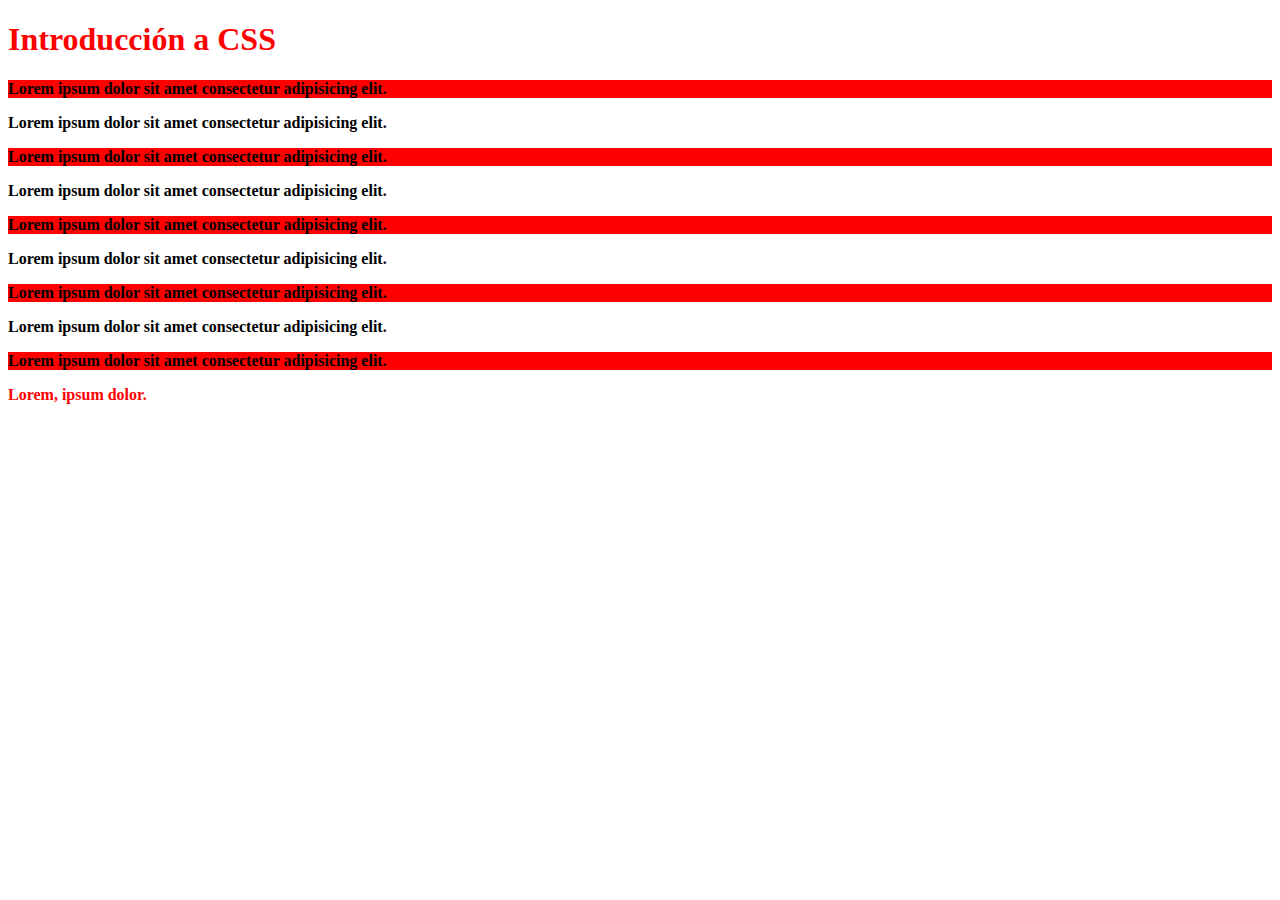
<file: index.html>
<!DOCTYPE html>
<html lang="en">
<head>
    <meta charset="UTF-8">
    <meta name="viewport" content="width=device-width, initial-scale=1.0">
    <link rel="stylesheet" href="./CSS/style.css">
    <title>Intro a CCS</title>
   
</head>
<body>
    <h1>Introducción a CSS</h1>
    <p class="parrafo-rojo">Lorem ipsum dolor sit amet consectetur adipisicing elit.</p>
    <p>Lorem ipsum dolor sit amet consectetur adipisicing elit.</p>
    <p class="parrafo-rojo">Lorem ipsum dolor sit amet consectetur adipisicing elit.</p>
    <p>Lorem ipsum dolor sit amet consectetur adipisicing elit.</p>
    <p class="parrafo-rojo">Lorem ipsum dolor sit amet consectetur adipisicing elit.</p>
    <p>Lorem ipsum dolor sit amet consectetur adipisicing elit.</p>
    <p class="parrafo-rojo">Lorem ipsum dolor sit amet consectetur adipisicing elit.</p>
    <p>Lorem ipsum dolor sit amet consectetur adipisicing elit.</p>
    <p class="parrafo-rojo">Lorem ipsum dolor sit amet consectetur adipisicing elit.</p>
    <p style="color: red;">Lorem, ipsum dolor.</p>
    
</body>
</html>
</file>
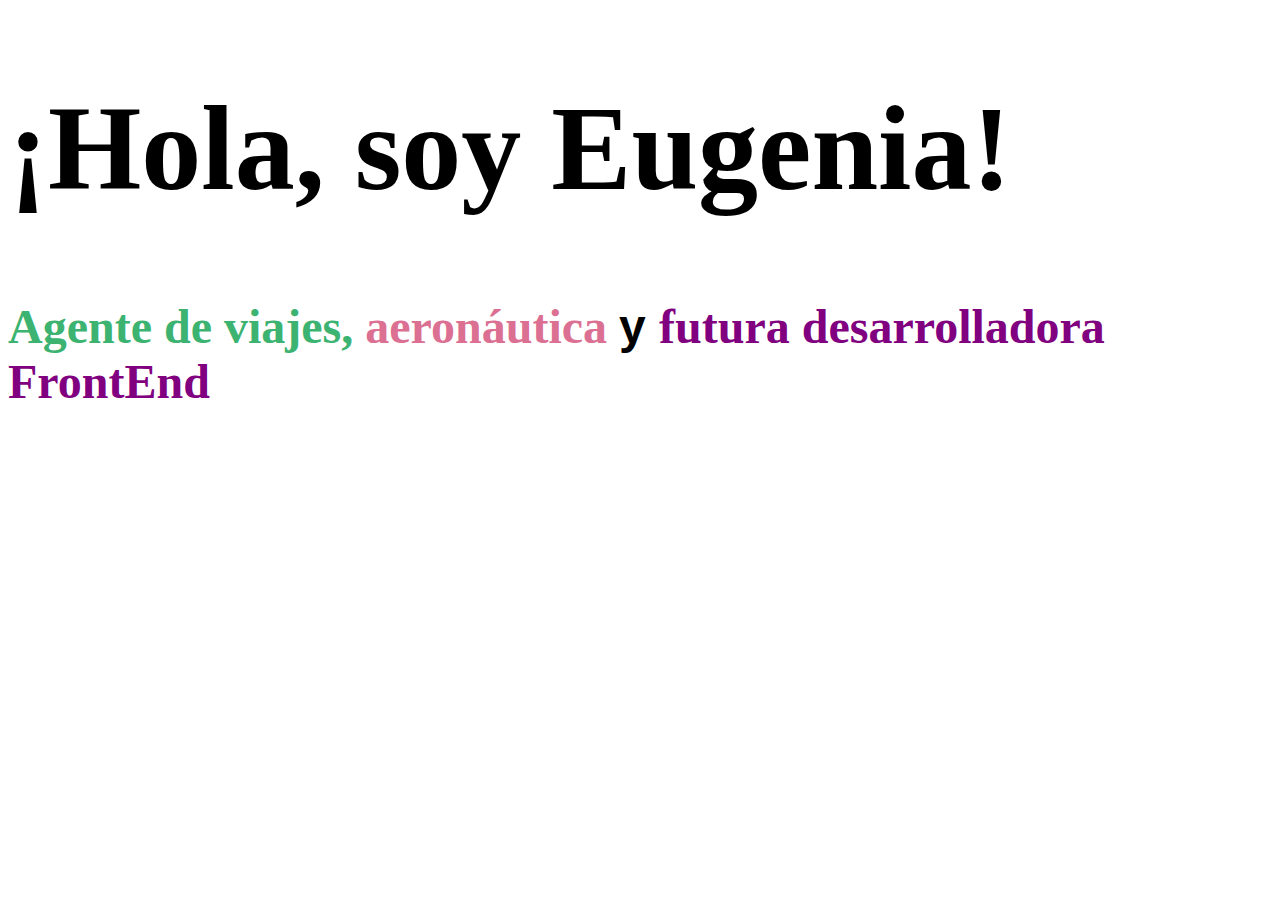
<file: Ejercicios/1-Presentacion/Index.html>
<!DOCTYPE html>
<html lang="en">
<head>
    <meta charset="UTF-8">
    <meta name="viewport" content="width=device-width, initial-scale=1.0">
    <link rel="stylesheet" href="Style.css">
    <title>Presentación</title> 
</head>
<body>
    <h1>¡Hola, soy Eugenia!</h1>
       <p> <span class="verde">Agente de viajes, </span> <span class="rosa"> aeronáutica </span>y <span class="violet"> futura desarrolladora FrontEnd</span> </p>
</body>
</html>
</file>
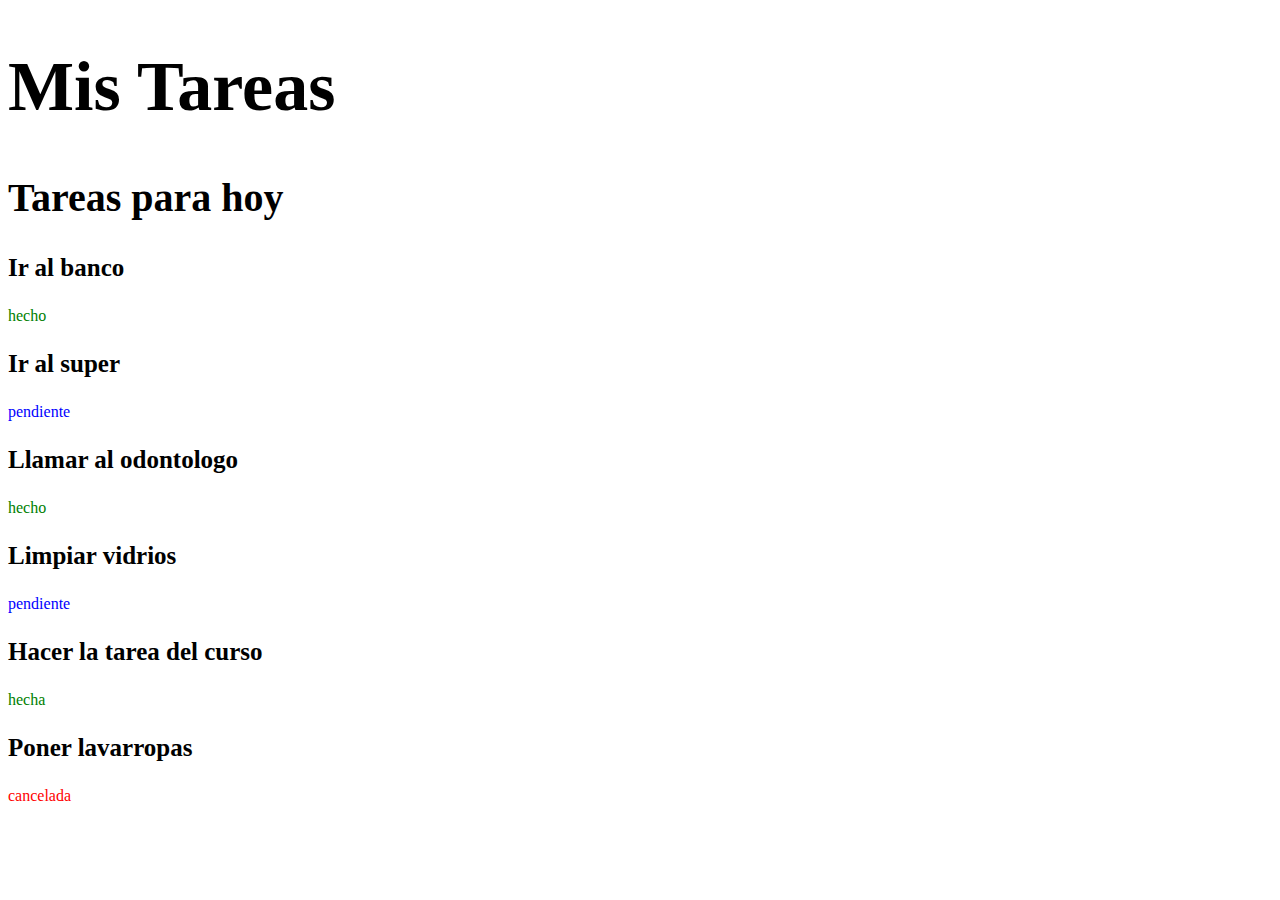
<file: Ejercicios/10-Tareas/index.html>
<!DOCTYPE html>
<html lang="en">
<head>
    <meta charset="UTF-8">
    <meta name="viewport" content="width=device-width, initial-scale=1.0">
    <link rel="stylesheet" href="style.css">
    <title>Tareas</title>
</head>
<body>
    <h1>Mis Tareas</h1>
        <h2>Tareas para hoy</h2>

            <h3>Ir al banco</h3>
            <span class="hecho">hecho</span>

            <h3>Ir al super</h3>
            <span class="pend">pendiente</span>

            <h3>Llamar al odontologo</h3>
            <span class="hecho">hecho</span>

            <h3>Limpiar vidrios</h3>
            <span class="pend">pendiente</span>

            <h3>Hacer la tarea del curso</h3>
            <span class="hecho">hecha</span>

            <h3>Poner lavarropas</h3>
            <span class="cancel">cancelada</span>
</body>
</html>
</file>
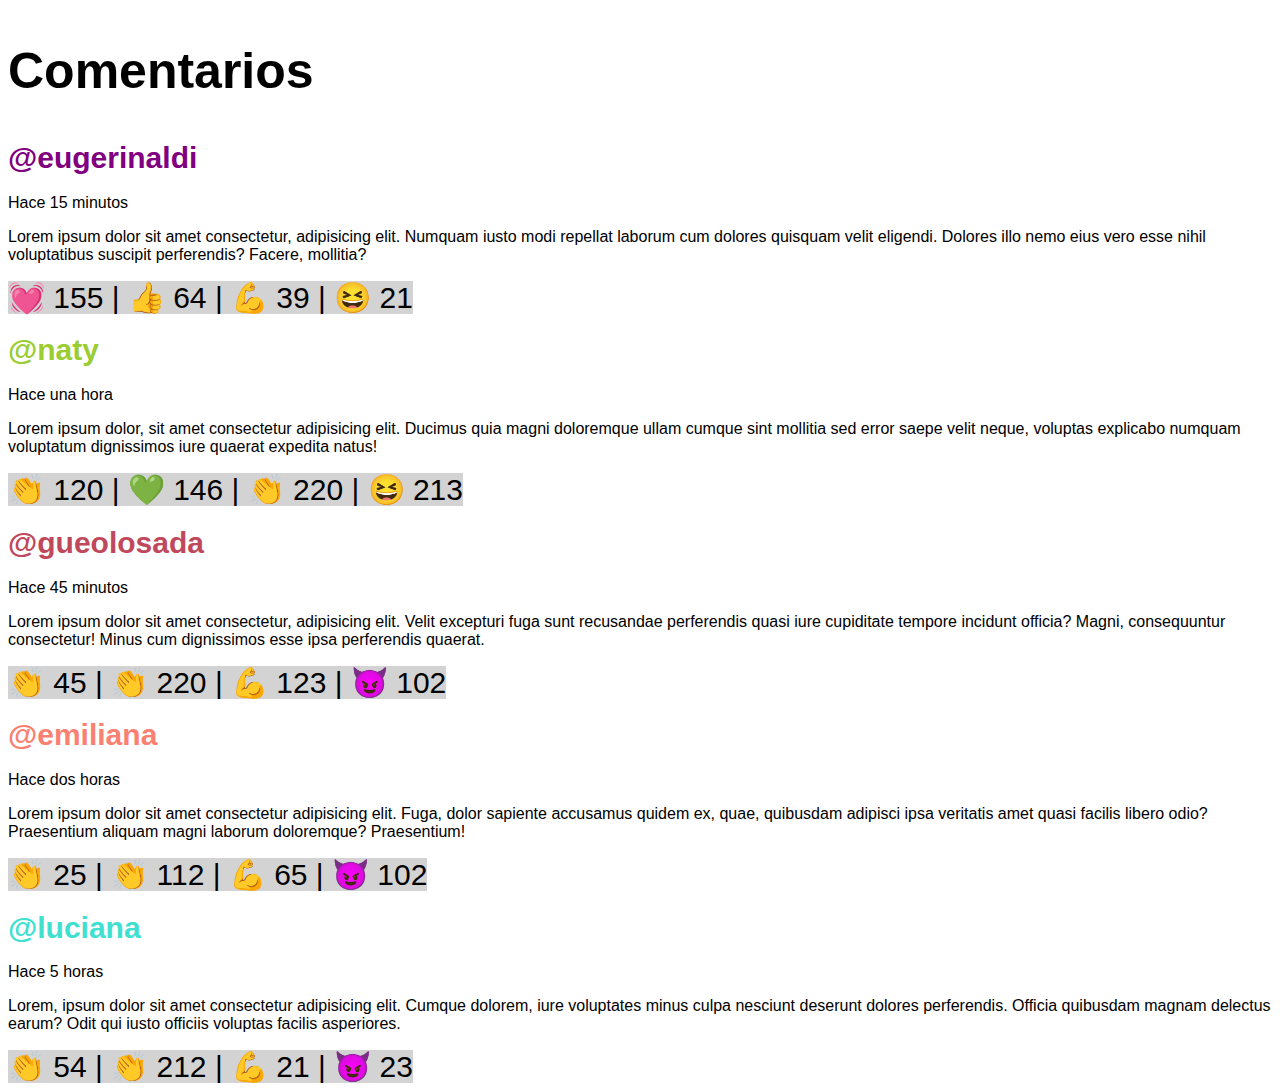
<file: Ejercicios/11-Reacciones/index.html>
<!DOCTYPE html>
<html lang="en">
<head>
    <meta charset="UTF-8">
    <meta name="viewport" content="width=device-width, initial-scale=1.0">
    <link rel="stylesheet" href="style.css">
    <title>Reacciones</title>
</head>
<body>
    <h2>Comentarios</h2>
        <h3> <a href="#" class="violeta">@eugerinaldi</a></h3>

        <p>Hace 15 minutos</p>
        <p>Lorem ipsum dolor sit amet consectetur, adipisicing elit. Numquam iusto modi repellat laborum cum dolores quisquam velit eligendi. Dolores illo nemo eius vero esse nihil voluptatibus suscipit perferendis? Facere, mollitia?</p>

        <span> &#128147 155  | &#128077 64  | &#128170 39 | &#128518 21</span>

        <h3><a href="#" class="azul">@naty</a> </h3>
        <p>Hace una hora</p>
        <p>Lorem ipsum dolor, sit amet consectetur adipisicing elit. Ducimus quia magni doloremque ullam cumque sint mollitia sed error saepe velit neque, voluptas explicabo numquam voluptatum dignissimos iure quaerat expedita natus!</p>
        <span>&#128079 120 | &#128154 146 | &#128079 220 | &#128518 213 </span>

        <h3><a href="#"class="rosa">@gueolosada</a></h3>
        <p>Hace 45 minutos</p>
        <p>Lorem ipsum dolor sit amet consectetur, adipisicing elit. Velit excepturi fuga sunt recusandae perferendis quasi iure cupiditate tempore incidunt officia? Magni, consequuntur consectetur! Minus cum dignissimos esse ipsa perferendis quaerat.</p>
        
        <span>&#128079 45 | &#128079 220 | &#128170 123 | &#128520 102 </span>

        <h3><a href="#"class="acqua">@emiliana</a></h3>
        <p>Hace dos horas</p>
        <p>Lorem ipsum dolor sit amet consectetur adipisicing elit. Fuga, dolor sapiente accusamus quidem ex, quae, quibusdam adipisci ipsa veritatis amet quasi facilis libero odio? Praesentium aliquam magni laborum doloremque? Praesentium!</p>
        
        <span>&#128079 25 | &#128079 112 | &#128170 65 | &#128520 102 </span>

        <h3><a href="#"class="liight">@luciana</a></h3>
        <p>Hace 5 horas</p>
        <p>Lorem, ipsum dolor sit amet consectetur adipisicing elit. Cumque dolorem, iure voluptates minus culpa nesciunt deserunt dolores perferendis. Officia quibusdam magnam delectus earum? Odit qui iusto officiis voluptas facilis asperiores.</p>

        <span> &#128079 54 | &#128079 212 | &#128170 21 | &#128520 23 </span>



</body>
</html>
</file>
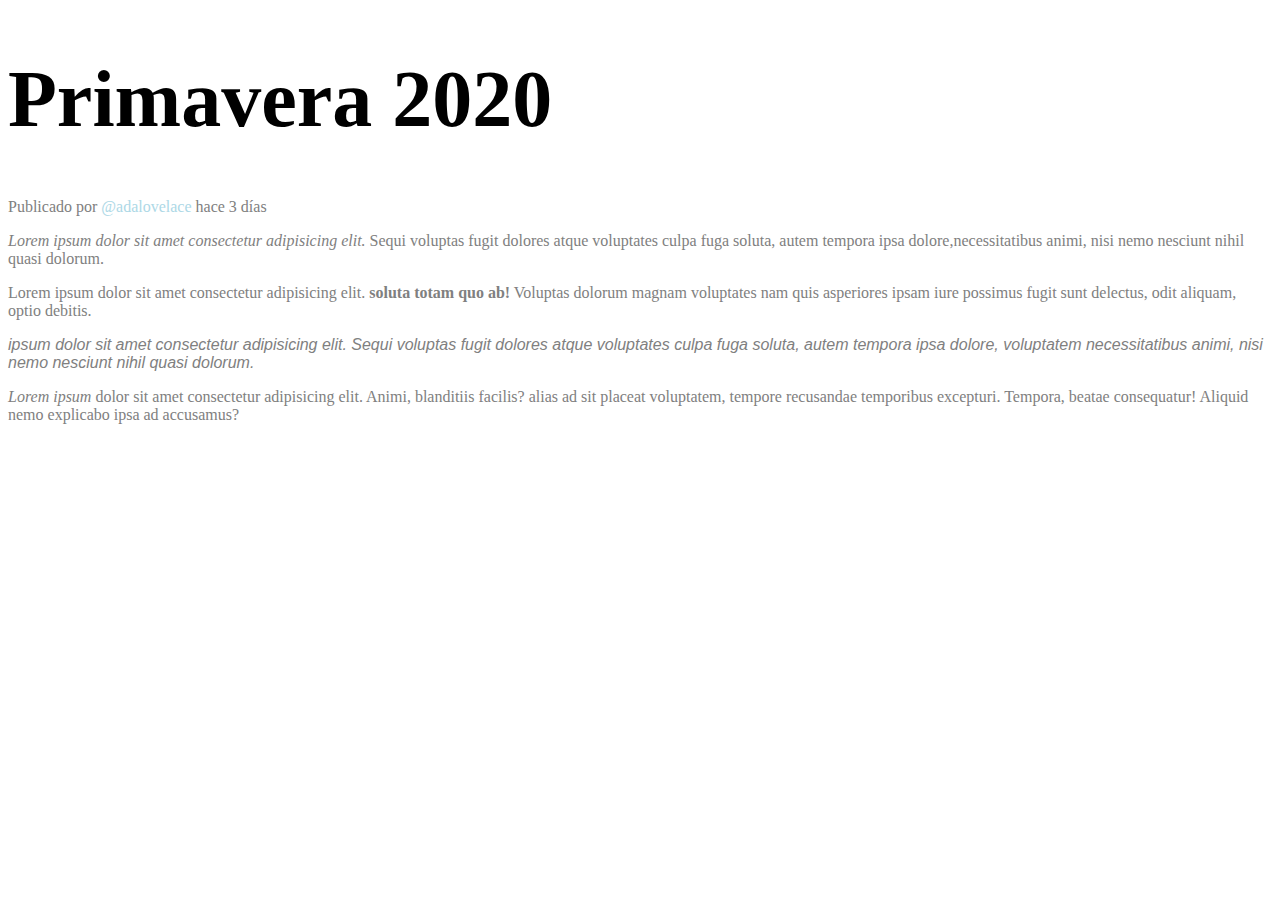
<file: Ejercicios/3-Articulo/index.html>
<!DOCTYPE html>
<html lang="en">
<head>
    <meta charset="UTF-8">
    <meta name="viewport" content="width=device-width, initial-scale=1.0">
    <link rel="stylesheet" href="style.css">
    <title>Artículo</title>
</head>
<body>
    <header>
        <h1>Primavera 2020</h1>
    </header>

    <p>Publicado por <a href="#"> @adalovelace</a> hace 3 días </p>

    <p> <em> Lorem ipsum dolor sit amet consectetur adipisicing elit.</em> Sequi voluptas fugit dolores atque voluptates culpa fuga soluta, autem tempora ipsa dolore,necessitatibus animi, nisi nemo nesciunt nihil quasi dolorum.</p>

    <p>Lorem ipsum dolor sit amet consectetur adipisicing elit. <strong> soluta totam quo ab!</strong> Voluptas dolorum magnam voluptates nam quis asperiores ipsam iure possimus fugit sunt delectus, odit aliquam, optio debitis.</p>

    <p class="diferente"> 
        <em> ipsum dolor sit amet consectetur adipisicing elit. Sequi voluptas fugit dolores atque voluptates culpa fuga soluta, autem tempora ipsa dolore, voluptatem necessitatibus animi, nisi nemo nesciunt nihil quasi dolorum.</em>
    </p>

   <p><em> Lorem ipsum </em> dolor sit amet consectetur adipisicing elit. Animi, blanditiis facilis? <bold> alias ad</bold> sit placeat voluptatem, tempore recusandae temporibus excepturi. Tempora, beatae consequatur! Aliquid nemo explicabo ipsa ad accusamus?</p>

</body>
</html>
</file>
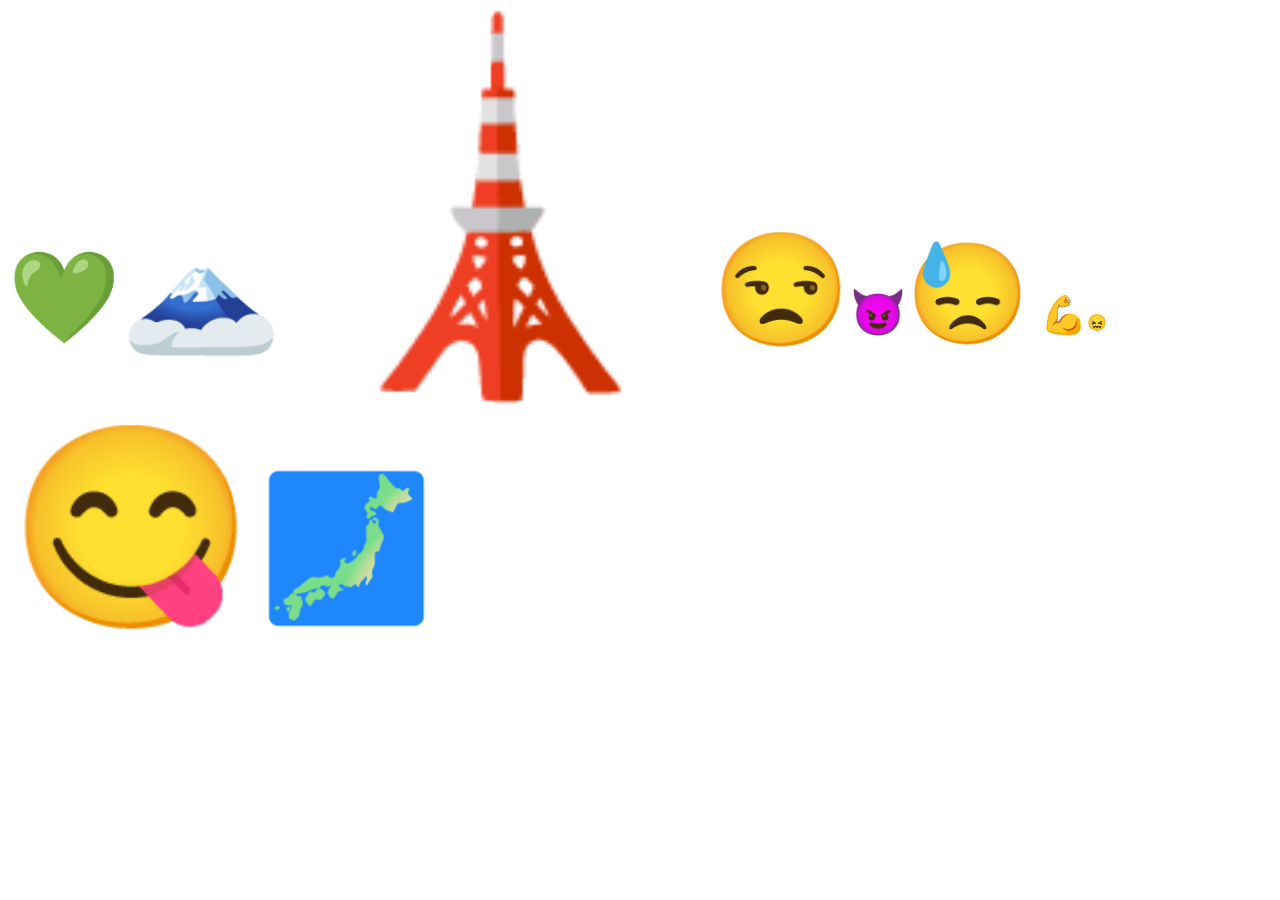
<file: Ejercicios/4-paisaje/index.html>
<!DOCTYPE html>
<html lang="en">
<head>
    <meta charset="UTF-8">
    <meta name="viewport" content="width=device-width, initial-scale=1.0">
    <link rel="stylesheet" href="style.css">
    <title>Paisaje</title>
</head>
<body>
    <span class="uno">&#128154</span><span class="dos">&#128507</span><span class="tres">&#128508</span><span class="tresbiss">&#128530</span><span class="cuatro">&#128520</span><span class="cinco">&#128531</span><span class="seis"> &#128170</span class="seisb">&#128534</span><span class="siete">&#128523</span> <span class="ocho"> &#128510</span>

</body>
</html>
</file>
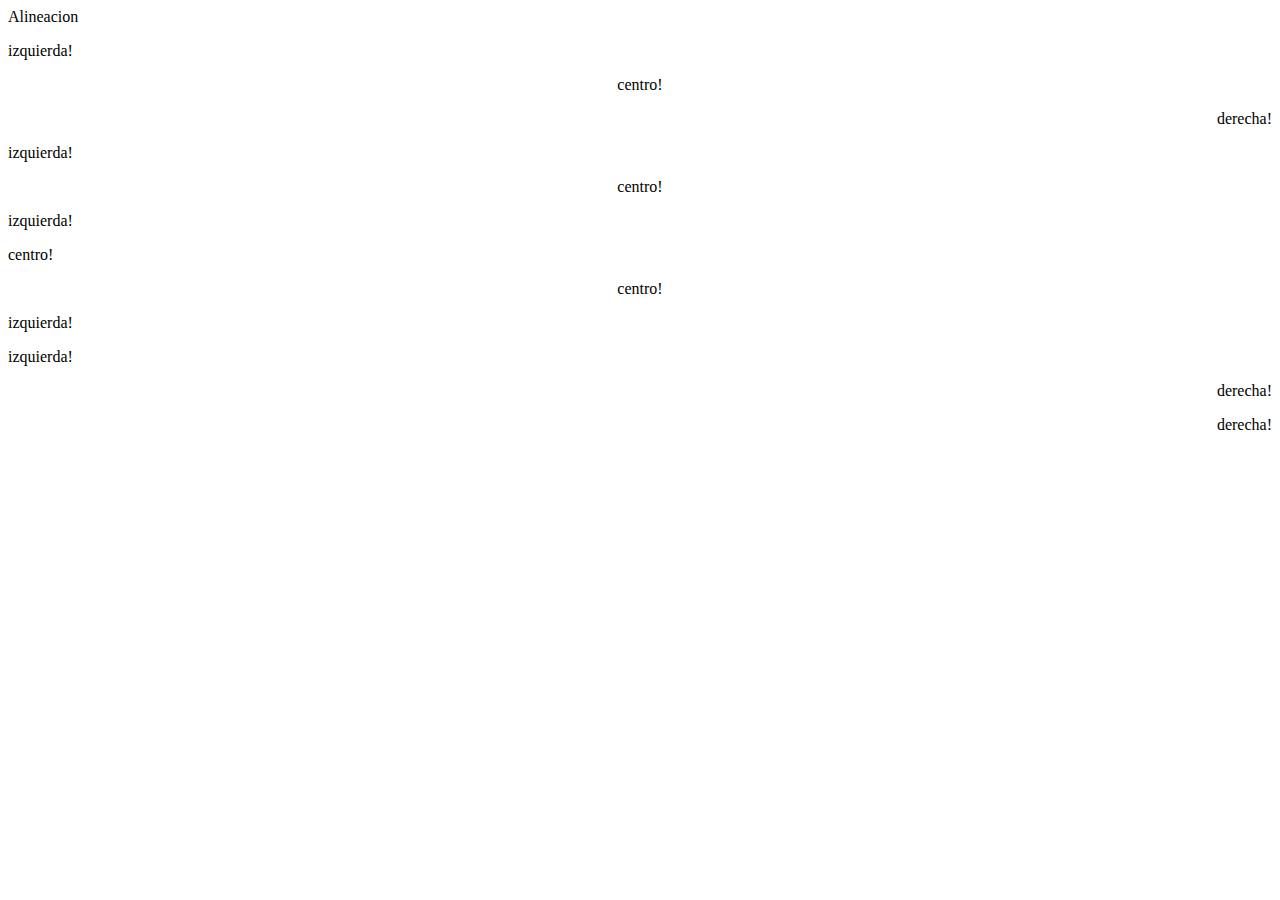
<file: Ejercicios/5-Alineacion/index.html>
<!DOCTYPE html>
<html lang="en">
<head>
    <meta charset="UTF-8">
    <meta name="viewport" content="width=device-width, initial-scale=1.0">
    <link rel="stylesheet" href="style.css"
    <title>Alineacion</title>
</head>
<body>
    <p class="primero">izquierda!</p>
    <p class="segundo">centro!</p>
    <p class="tercero">derecha!</p>
    <P class="cuarto">izquierda!</P>
    <p class="quinto">centro!</p>
    <p class="sexto">izquierda!</p>
    <p class="setpimo">centro!</p>
    <p class="octavo">centro!</p>
    <p class="noveno">izquierda!</p>
    <p class="de">izquierda!</p>
    <p class="unde">derecha!</p>
    <p class="doc">derecha!</p>
</body>
</html>
</file>
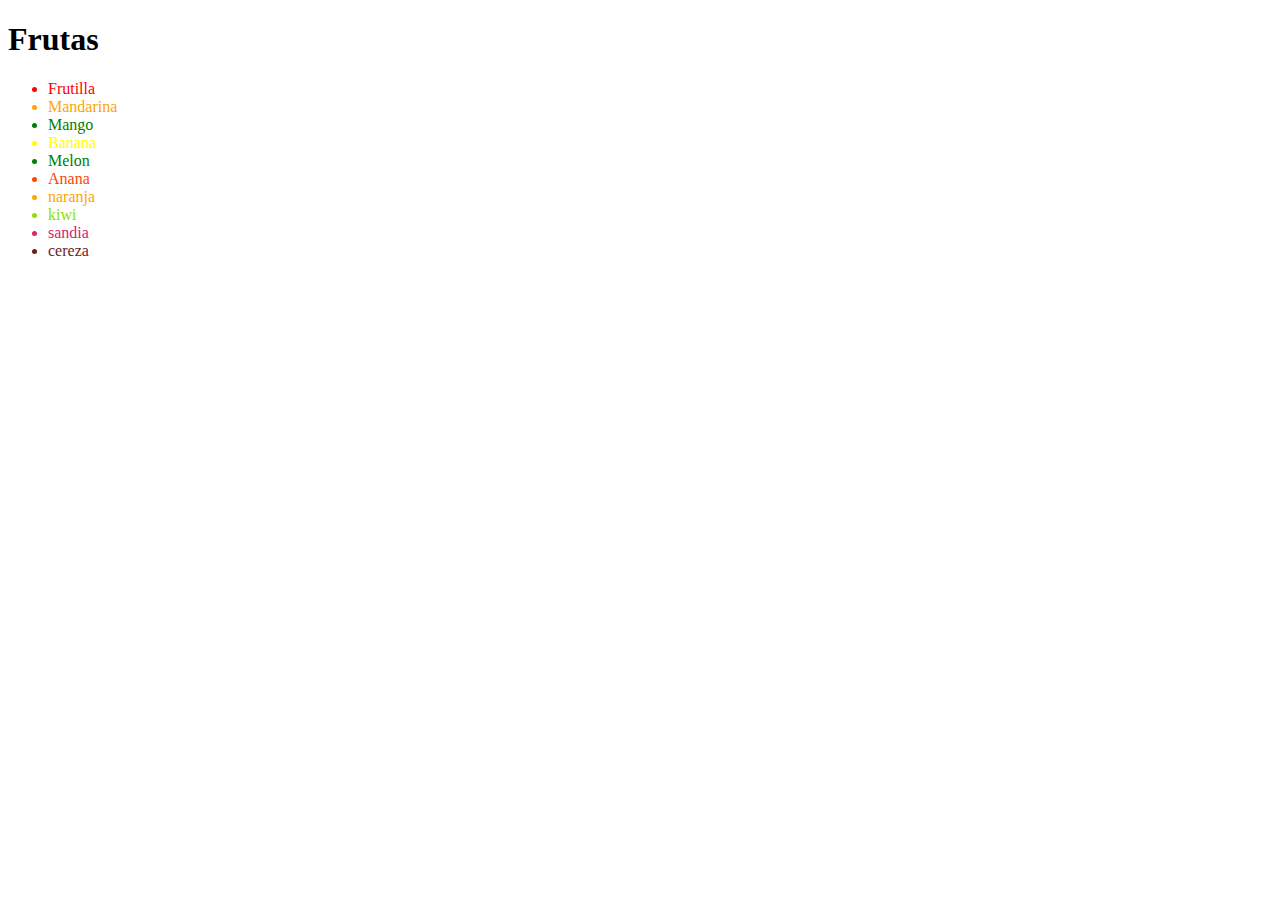
<file: Ejercicios/6-Frutas/index.html>
<!DOCTYPE html>
<html lang="en">
<head>
    <meta charset="UTF-8">
    <meta name="viewport" content="width=device-width, initial-scale=1.0">
    <link rel="stylesheet" href="style.css">
    <title>Frutas</title>
    </head>
<body>
    <h1>Frutas</h1>

    <ul>
        <li class="rojo"> Frutilla</li>
        <li class="naranja">Mandarina</li>
        <li class="verde">Mango</li>
        <li class="amarillo">Banana</li>
        <li class="verde"> Melon</li>
        <li class="piel">Anana</li>
        <li class="naranja">naranja</li>
        <li class="verde2">kiwi</li>
        <li class="rosa" > sandia</li>
        <li class="rojointenso" > cereza</li>
    </ul>
</body>
</html>
</file>
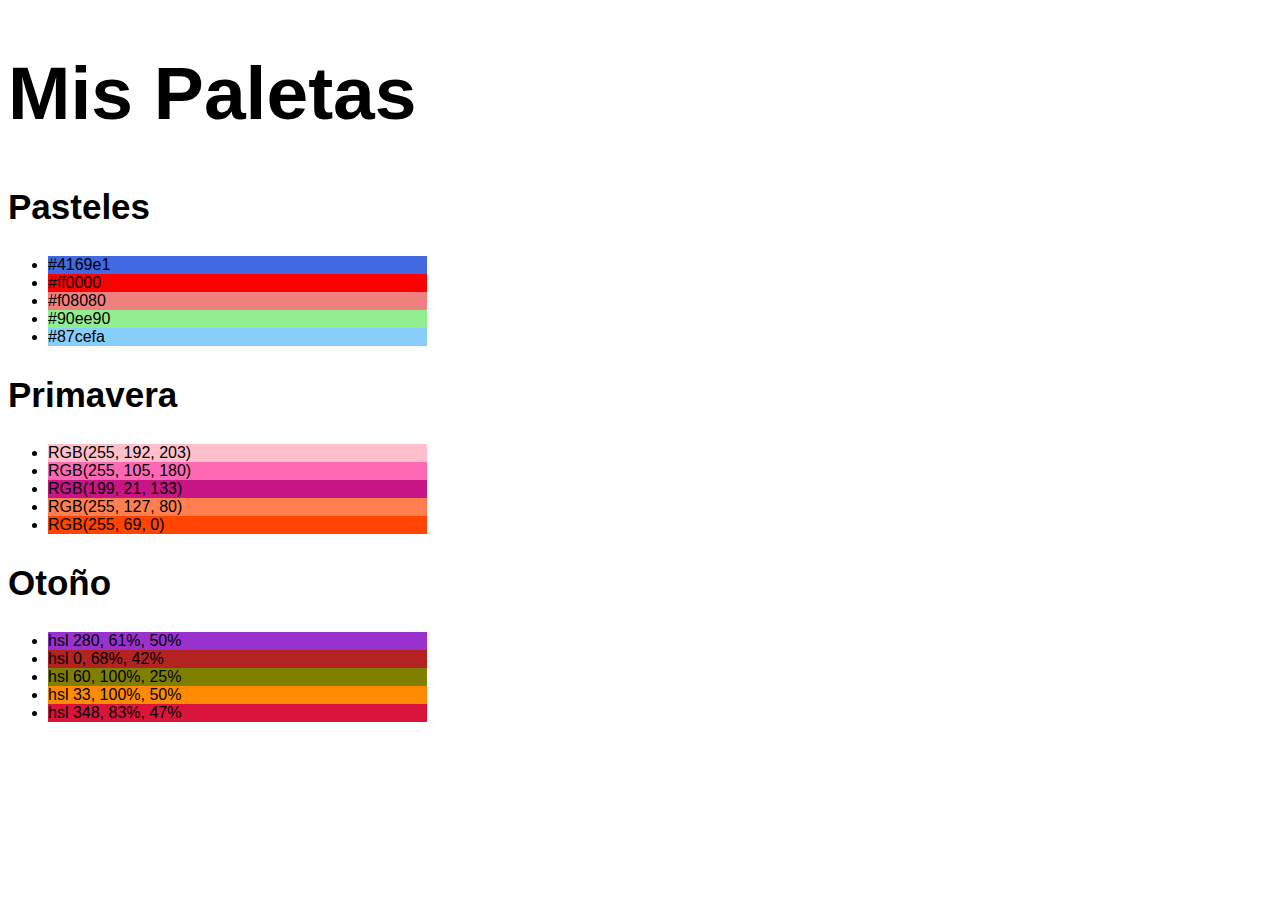
<file: Ejercicios/7-PaletaColores/index.html>
<!DOCTYPE html>
<html lang="en">
<head>
    <meta charset="UTF-8">
    <meta name="viewport" content="width=device-width, initial-scale=1.0">
    <link rel="stylesheet" href="style.css">
    <title>Paleta de Colores</title>
</head>
<body>
    <h1>Mis Paletas</h1>

    <h2>Pasteles</h2>
        <ul>
            <li class="quiensabe1">#4169e1 </li>
            <li class="quiensabe2"> #ff0000 </li>
            <li class="quiensabe3"> #f08080 </li>
            <li class="quiensabe4"> #90ee90 </li>
            <li class="quiensabe5"> #87cefa </li>
        </ul>

    <h2>Primavera</h2>
        <ul>
            <li class="flor1">RGB(255, 192, 203)</li>
            <li class="flor2">RGB(255, 105, 180)</li>
            <li class="flor3">RGB(199, 21, 133)</li>
            <li class="flor4">RGB(255, 127, 80)</li>
            <li class="flor5">RGB(255, 69, 0)</li>
        </ul>

    <h2>Otoño</h2>
        <ul>
            <li class="hoja1"> hsl 280, 61%, 50% </li>
            <li class="hoja2"> hsl 0, 68%, 42% </li>
            <li class="hoja3"> hsl 60, 100%, 25%</li>
            <li class="hoja4"> hsl 33, 100%, 50% </li>
            <li class="hoja5"> hsl 348, 83%, 47% </li>
        </ul>

</body>
</html>
</file>
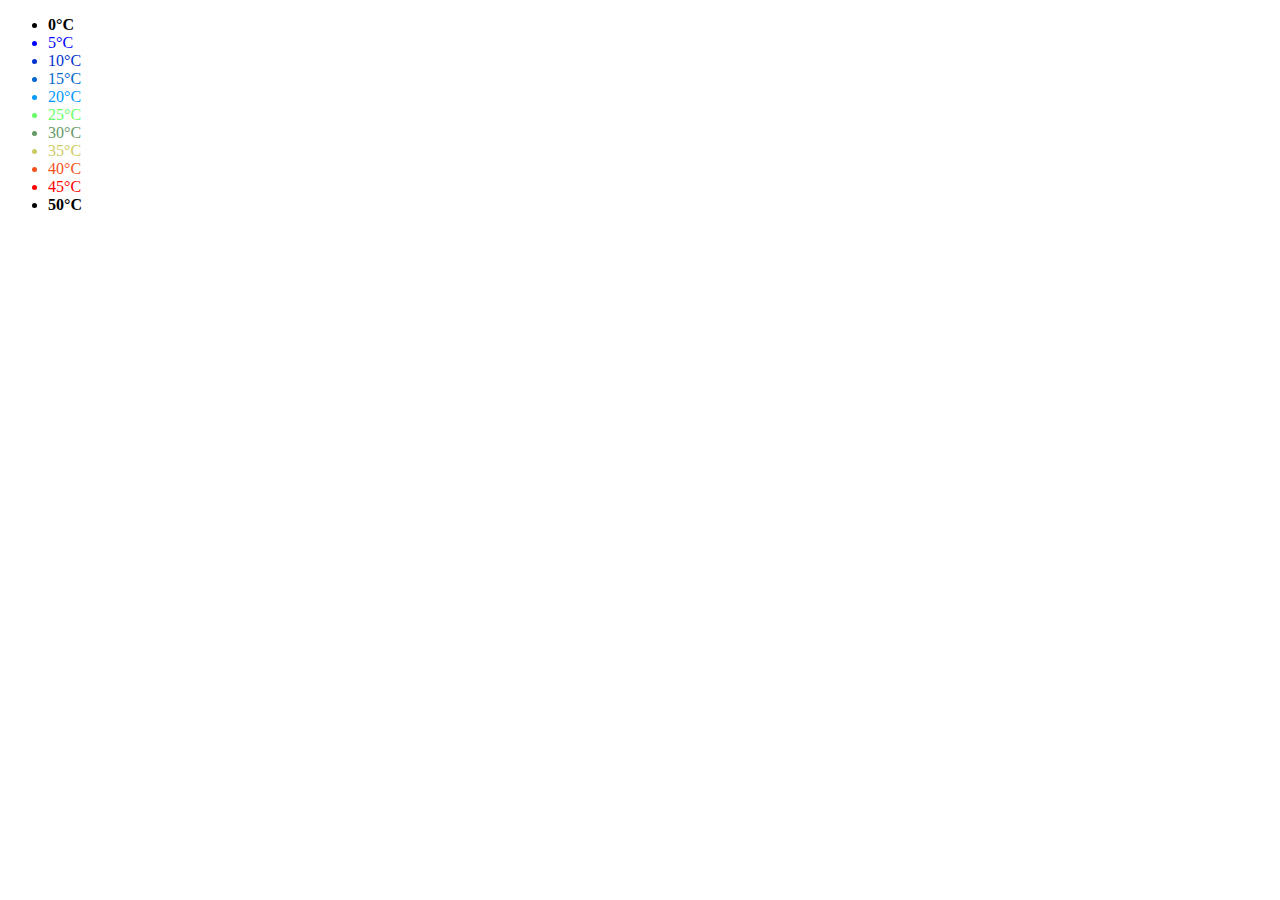
<file: Ejercicios/8-Termometro/index.html>
<!DOCTYPE html>
<html lang="en">
<head>
    <meta charset="UTF-8">
    <meta name="viewport" content="width=device-width, initial-scale=1.0">
    <link rel="stylesheet" href="style.css">
    <title>Termómetro</title>
</head>
<body>
    <ul>
        <li class="negrita">0°C</li>
        <li class="azul">5°C</li>
        <li class="diez">10°C</li>
        <li class="quince">15°C</li>
        <li class="veinte">20°C</li>
        <li class="veinti5">25°C</li>
        <li class="treinta">30°C</li>
        <li class="treintay5"> 35°C</li>
        <li class="cuarenta">40°C</li>
        <li class="cuarentay5">45°C</li>
        <li class="negrita">50°C</li>
    </ul>
</body>
</html>
</file>
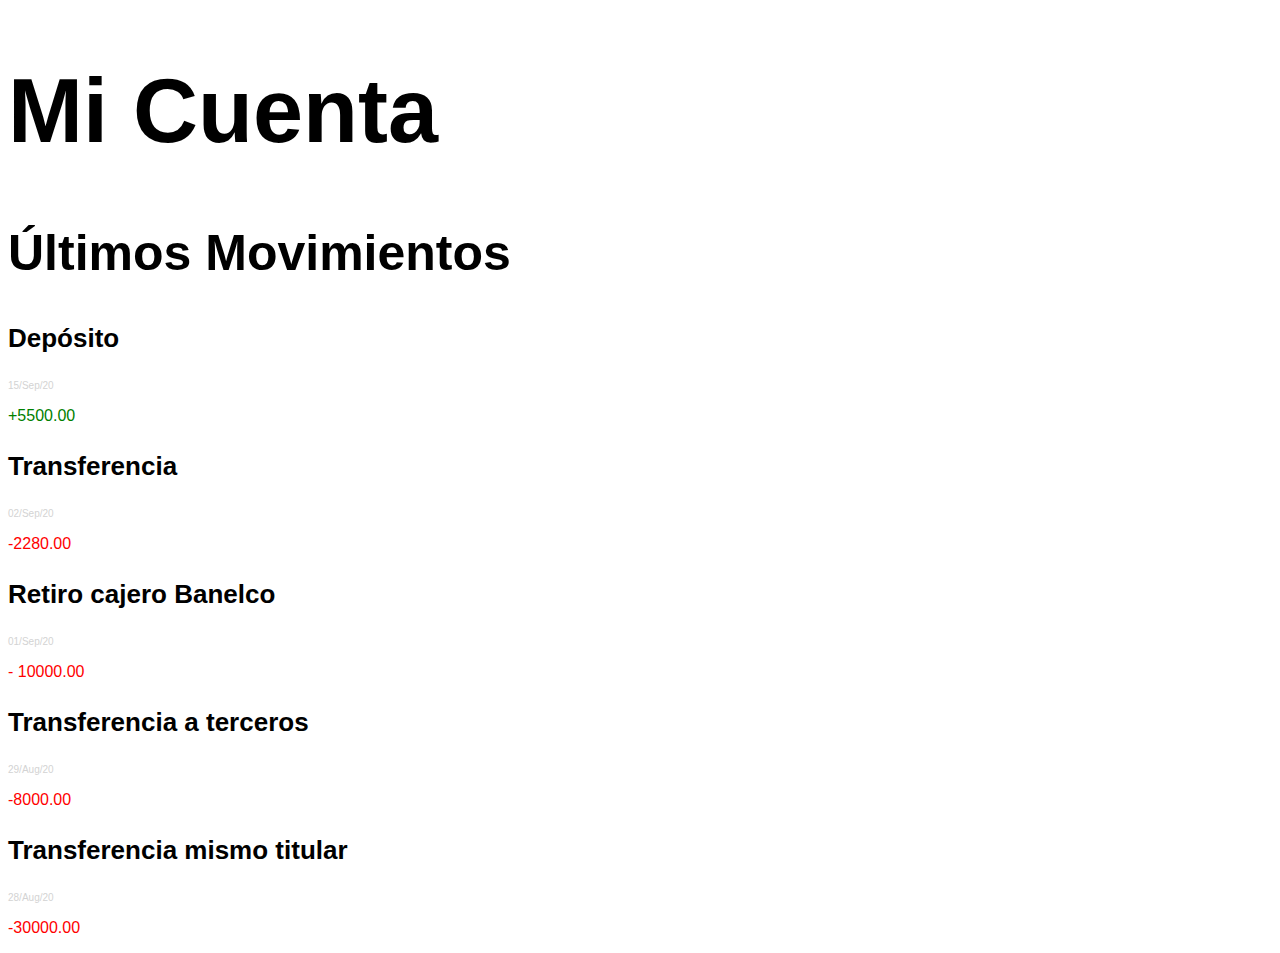
<file: Ejercicios/9-Cuenta-Bancaria/index.html>
<!DOCTYPE html>
<html lang="en">
<head>
    <meta charset="UTF-8">
    <meta name="viewport" content="width=device-width, initial-scale=1.0">
    <link rel="stylesheet" href="style.css">
    <title>Cuenta Bancaria</title>
</head>
<body>
    <h1>Mi Cuenta</h1>

    <h2>Últimos Movimientos</h2>

        <h3>Depósito</h3>
            <p class="fechas"> 15/Sep/20 </p>
            <p class="ingreso"> +5500.00 </p>

        <h3>Transferencia</h3>
            <p class="fechas"> 02/Sep/20 </p>
            <p class="egreso"> -2280.00 </p>

        <h3>Retiro cajero Banelco</h3>
            <p class="fechas">01/Sep/20</p>
            <p class="egreso"> - 10000.00 </p>

        <h3>Transferencia a terceros</h3>
            <p class="fechas">29/Aug/20</p>
            <p class="egreso"> -8000.00</p>

        <h3>Transferencia mismo titular</h3>
            <p class="fechas">28/Aug/20</p>
            <p class="egreso">-30000.00 </p>

        

</body>
</html>
</file>
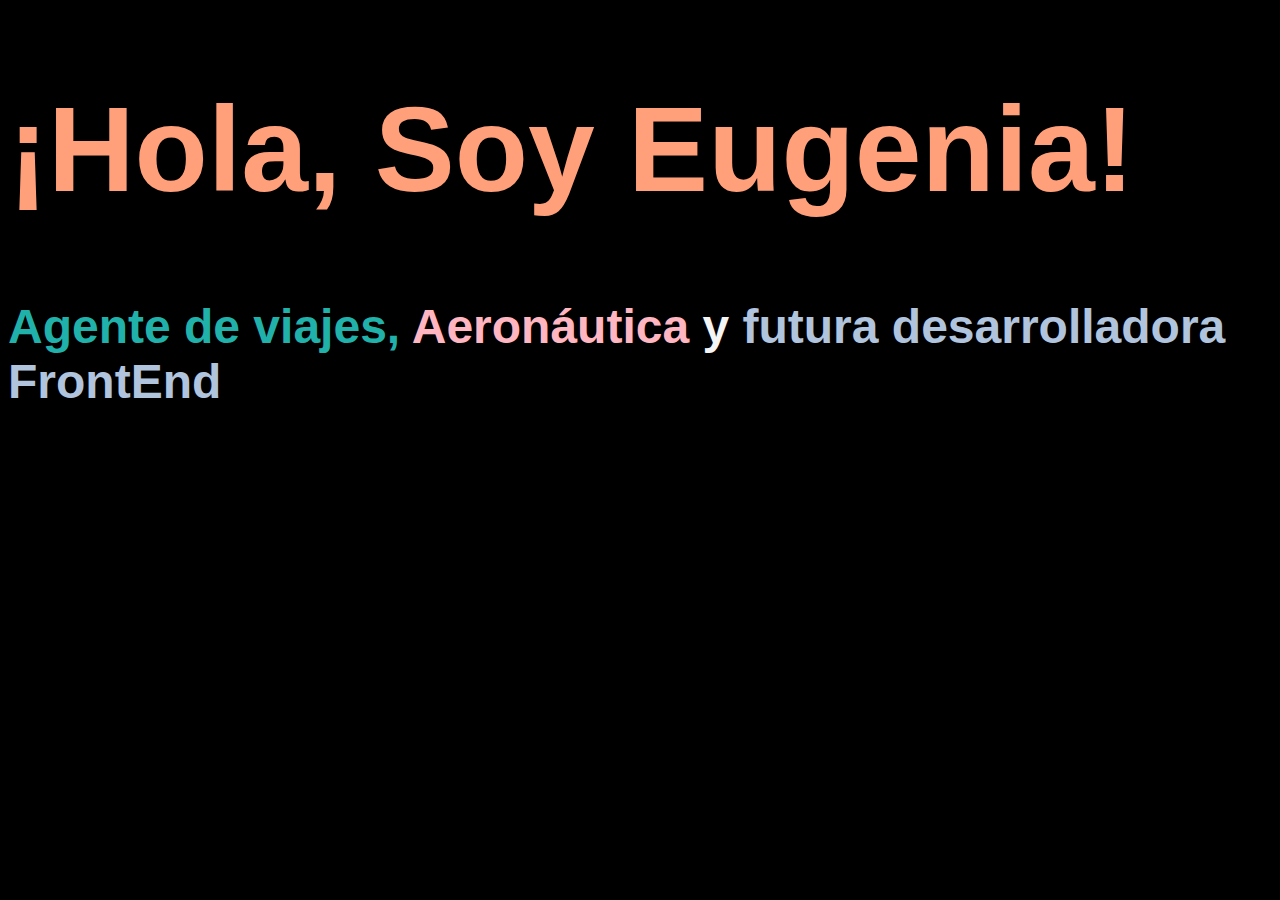
<file: Ejercicios/2-Presentacion-modo-oscuro/2-Presentacion modo oscuro.html>
<!DOCTYPE html>
<html lang="en">
<head>
    <meta charset="UTF-8">
    <meta name="viewport" content="width=device-width, initial-scale=1.0">
    <link rel="stylesheet" href="style.css">
    <title>Presentacion Modo Oscuro</title>
</head>
<body>
    <h1>¡Hola, Soy Eugenia!</h1>
        <p><span class="celeste">Agente de viajes, </span> <span class="rosita">Aeronáutica</span> y <span class="lila">futura desarrolladora FrontEnd</span></p>
</body>
</html>
</file>
<file: CSS/style.css>
h1{
    color: red;
}
h1 
    {font-weight: 900;}
p{
    font-weight: 700;
}
.parrafo-rojo{
    background-color: red;
}
</file>
<file: Ejercicios/1-Presentacion/Style.css>
h1{
    font-size: 120px;
}
h1{font-family: "Verdana";}
h1{font-weight: 800;}

span{font-size: 48px}
span{font-family: Verdana;}
span{font-weight: 600;}

p{font-size: 48px; font-family: Verdana, Geneva, Tahoma, sans-serif; font-weight: 600;}

.verde{color: mediumseagreen;}
.rosa{color: palevioletred}
.violet{color: purple}
</file>
<file: Ejercicios/10-Tareas/style.css>
body{font-family: cursive;}
h1{font-size: 70px;}
h2{font-size: 40px;}
h3{font-size: 25px;}
.hecho{color: green;}
.pend{color:blue}
.cancel{color: red;}
</file>
<file: Ejercicios/11-Reacciones/style.css>
body{font-family: sans-serif;}
h2{font-size: 50px;}

.violeta{color: purple; font-size: 30px;}
span{background-color: lightgrey; font-size: 30px;}
.rosa{color: rgb(192, 72, 92); font-size: 30px;}
.acqua{color: salmon; font-size: 30px;}
.liight{color: turquoise; font-size: 30px;}
.azul{color: yellowgreen; font-size: 30px;}
a:link{text-decoration: none;}
</file>
<file: Ejercicios/3-Articulo/style.css>
h1{
    font-size: 80px; font-family: Cambria, Cochin, Georgia, Times, 'Times New Roman', serif;
}
p{color:grey; font-family: serif;}


a{color: lightblue; text-decoration: none;}

.diferente{font-family: Verdana, Geneva, Tahoma, sans-serif;}
</file>
<file: Ejercicios/4-paisaje/style.css>
.uno{font-size: 90px;}
.dos{font-size: 130px;}
.tres{font-size: 345px;}
.cuatro{font-size: 45px;}
.cinco{font-size: 99px;}
.seis{font-size: 38px;}
.siete{font-size: 198px;}
.ocho{font-size: 140px;}
.tresbiss{font-size: 111px;}
.seisb{font-size: 180px;}
</file>
<file: Ejercicios/5-Alineacion/style.css>
.primero{text-align: left;}
.segundo{text-align: center;}
.tercero{text-align: right;}
.cuarto{text-align: left;}
.quinto{text-align: center;}
.sexto{text-align: left;}
.septimo{text-align: center;}
.octavo{text-align: center;}
.noveno{text-align: left;}
.de{text-align: left;}
.unde{text-align: right;}
.doc{text-align: right;}

@font-face{
    font-family: 'Gill Sans', 'Gill Sans MT', Calibri, 'Trebuchet MS', sans-serif;

}
</file>
<file: Ejercicios/6-Frutas/style.css>
.rojo{color: red;}
.naranja{color: orange}
.verde{color: green;}
.amarillo{color: yellow}
.piel{color: orangered;}
.verde2{color: rgb(137, 223, 9);}
.rosa{color: rgb(214, 37, 111);}
.rojointenso{color: rgb(109, 29, 29);}
</file>
<file: Ejercicios/7-PaletaColores/style.css>
body{font-family: sans-serif;}
h1{font-size: 75px;}
h2{font-size: 35px;}
ul{width: 30%;}
.quiensabe1{background-color: #4169e1;}
.quiensabe2{background-color: #ff0000;}
.quiensabe3{background-color: #f08080;}
.quiensabe4{background-color:#90ee90}
.quiensabe5{background-color: #87cefa}
.flor1{background-color: RGB(255, 192, 203)}
.flor2{background-color: RGB(255, 105, 180)}
.flor3{background-color: RGB(199, 21, 133)}
.flor4{background-color: RGB(255, 127, 80)}
.flor5{background-color: RGB(255, 69, 0)}
.hoja1{background-color: hsl(280, 61%, 50%)}
.hoja2{background-color: hsl(0, 68%, 42%)}
.hoja3{background-color: hsl(60, 100%, 25%)}
.hoja4{background-color: hsl(33, 100%, 50%)}
.hoja5{background-color: hsl(348, 83%, 47%);}
</file>
<file: Ejercicios/8-Termometro/style.css>
.negrita{font-weight: bold ;}

.azul{color: blue;}
.diez{color: #0033CC}
.quince{color: #0066CC}
.veinte{color :#0099FF}
.veinti5{color:#66FF66}
.treinta{color:#669966}
.treintay5{color:#CCCC66}
.cuarenta{color: #F4511E}
.cuarentay5{color:red}
</file>
<file: Ejercicios/9-Cuenta-Bancaria/style.css>
body{font-family: Verdana, Geneva, Tahoma, sans-serif;}
h1{font-size: 90px}
h2{font-size: 50px;}
h3{font-size: 26px;}
.fechas{font-size: x-small;color: lightgrey;}
.egreso{color: red;}
.ingreso{color: green;}
</file>
<file: Ejercicios/2-Presentacion-modo-oscuro/style.css>
body{background-color: black;}
H1{
    color: lightsalmon; font-size: 120px; font-weight: 800; font-family: Verdana, Geneva, Tahoma, sans-serif;
   
}
span{color: lightsalmon; font-size:  48px; font-family: Verdana, Geneva, Tahoma, sans-serif; font-weight: 700;
}
.celeste{
    color: lightseagreen;
}
.rosita{
    color: lightpink
}
.lila{
    color: lightsteelblue

}
p{color: whitesmoke; font-size: 48px; font-family: Verdana, Geneva, Tahoma, sans-serif; font-weight: 700;}
</file>
